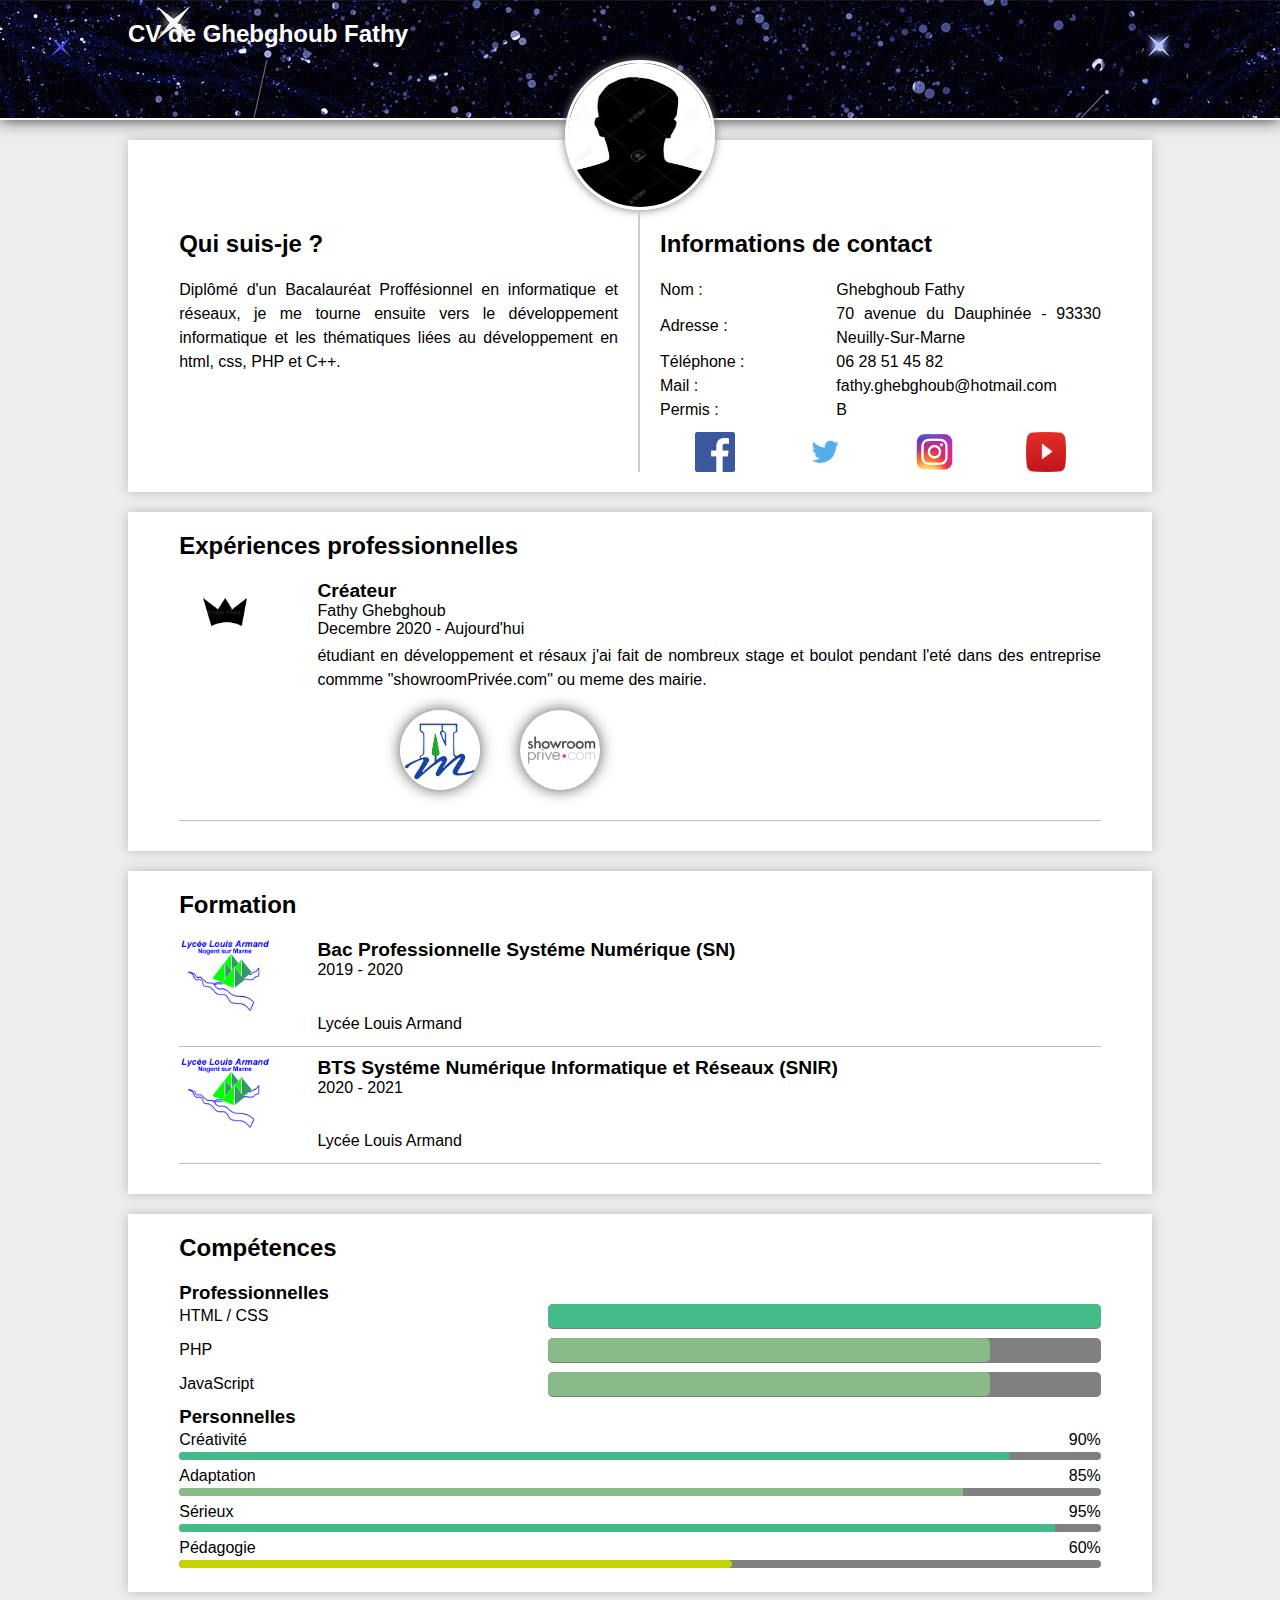
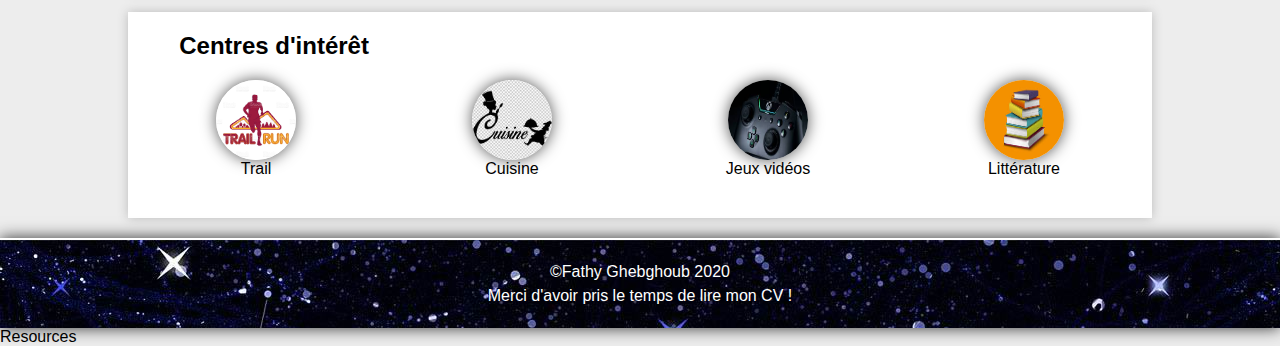
<file: index.html>
<html>
<head>
    <title>CV de Ghebghoub Fathy</title>
    <meta charset="utf-8">
    <meta name="viewport"
          content="width=device-width, initial-scale=1, user-scalable=no">
    <link rel="stylesheet" href="cv.css">
</head>
<body>
    <header>
        <h1>CV de Ghebghoub Fathy</h1>
    </header>
    
    <section>
        <div class="photo">
            <img src="images/photo_profil.jpg" alt="photo de profil">
        </div>
        <div class="prez">
            <h2>Qui suis-je ?</h2>
            <p>Diplômé d'un Bacalauréat Proffésionnel en informatique et réseaux, je me tourne ensuite vers le développement informatique et les
            thématiques liées au développement en html, css, PHP et C++.</p>
        </div>
        <div class="contact">
            <h2>Informations de contact</h2>
            <div class="contact-flex">
                <p>Nom : </p>
                <p>Ghebghoub Fathy</p>
            </div>
            <div class="contact-flex">
                <p>Adresse : </p>
                <p>70 avenue du Dauphinée - 93330 Neuilly-Sur-Marne</p>
            </div>
            <div class="contact-flex">
                <p>Téléphone :</p>
                <p>06 28 51 45 82</p>
            </div>
            <div class="contact-flex">
                <p>Mail : </p>
                <p><a href="mailto:fathy.ghebghoub@hotmail.com">fathy.ghebghoub@hotmail.com</a></p>
            </div>
            <div class="contact-flex">
                <p>Permis :</p>
                <p>B</p>
            </div>
            <div class="social">
                <a href="#"><img src="images/fb.png" alt="Logo Fb"></a>
                <a href="#"><img src="images/twitter.png" alt="Logo Tw"></a>
                <a href="#"><img src="images/insta.png" alt="Logo In"></a>
                <a href="#"><img src="images/ytb.png" alt="Logo Ytb"></a>
            </div>
        </div>
    </section>
    
    <section>
        <h2>Expériences professionnelles</h2>
        <div class="exp">
            <div class="exp-logo">
                <a href="#"><img src="images/createur.png" alt="Logo de Ghebghoub Fathy"></a>
            </div>
            <div class="exp-info">
                <h3>Créateur</h3>
                <h4> Fathy Ghebghoub</h4>
                <h4>Decembre 2020 - Aujourd'hui</h4>
            </div>
            <div class="exp-desc">
                <p>étudiant en développement et résaux j'ai fait de nombreux stage et boulot pendant l'eté dans des entreprise commme 
				"showroomPrivée.com" ou meme des mairie.</p>
				<br>
            </div>
			<div class="interet1">
                <a href="https://www.showroomprive.com/"><img  src="images/showroomprive.png" alt="Logo showroomPrivée"></a>
			
				<a href="https://www.neuillysurmarne.fr/"><img  src="images/neuilly.png" alt="Logo mairie"></a>
			</div>
        </div>
    </section>
    
    <section>
        <h2>Formation</h2>
        <div class="exp">
            <div class="exp-logo">
                <a href="#"><img src="images/lycee.png" alt="Logo lycée"></a>
            </div>
            <div class="exp-info">
                <h3> Bac Professionnelle Systéme Numérique (SN)</h3>
                <h4>2019 - 2020</h4>
            </div>
            <div class="exp-desc">
                <p>Lycée Louis Armand</p>
            </div>
        </div>
        <div class="exp">
            <div class="exp-logo">
                <a href="#"><img src="images/lycee.png" alt="Logo Lycée"></a>
            </div>
            <div class="exp-info">
                <h3> BTS Systéme Numérique Informatique et Réseaux (SNIR)</h3>
                <h4>2020 - 2021</h4>
            </div>
            <div class="exp-desc">
                <p>Lycée Louis Armand</p>
            </div>
        </div>
    </section>
    
    <section>
        <h2>Compétences</h2>
        <h3 class="h3gauche">Professionnelles</h3>
        <div class="comp">
            <p>HTML / CSS</p>
            <div class="conteneur-barre"><span class="barre c100"></span></div>
        </div>
        <div class="comp">
            <p>PHP </p>
            <div class="conteneur-barre"><span class="barre c80"></span></div>
        </div>
        <div class="comp">
            <p>JavaScript</p>
            <div class="conteneur-barre"><span class="barre c80"></span></div>
        </div>
        <h3 class="h3gauche">Personnelles</h3>
        <div class="comp2">
            <p>Créativité</p>
            <p>90%</p>
            <div class="conteneur-barre2"><span class="barre c90"></span></div>
        </div>
        <div class="comp2">
            <p>Adaptation</p>
            <p>85%</p>
            <div class="conteneur-barre2"><span class="barre c85"></span></div>
        </div>
        <div class="comp2">
            <p>Sérieux</p>
            <p>95%</p>
            <div class="conteneur-barre2"><span class="barre c95"></span></div>
        </div>
        <div class="comp2">
            <p>Pédagogie</p>
            <p>60%</p>
            <div class="conteneur-barre2"><span class="barre c60"></span></div>
        </div>
    </section>
    
    <section>
        <h2>Centres d'intérêt</h2>
        <figure class="interet">
            <img src="images/trail.png" alt="Trail">
            <figcaption>Trail</figcaption>
        </figure>
        <figure class="interet">
            <img src="images/cuisine.jpg" alt="Cuisine">
            <figcaption>Cuisine</figcaption>
        </figure>
        <figure class="interet">
            <img src="images/gaming.jpg" alt="Gaming">
            <figcaption>Jeux vidéos</figcaption>
        </figure>
        <figure class="interet">
            <img src="images/litterature.jpg" alt="Littérature">
            <figcaption>Littérature</figcaption>
        </figure>
    </section>
    
    <footer>
        <p><a href="#">©Fathy Ghebghoub</a> 2020</p>
        <p>Merci d'avoir pris le temps de lire mon CV !</p>
        
    </footer>
</body>
</html>



Resources
</file>
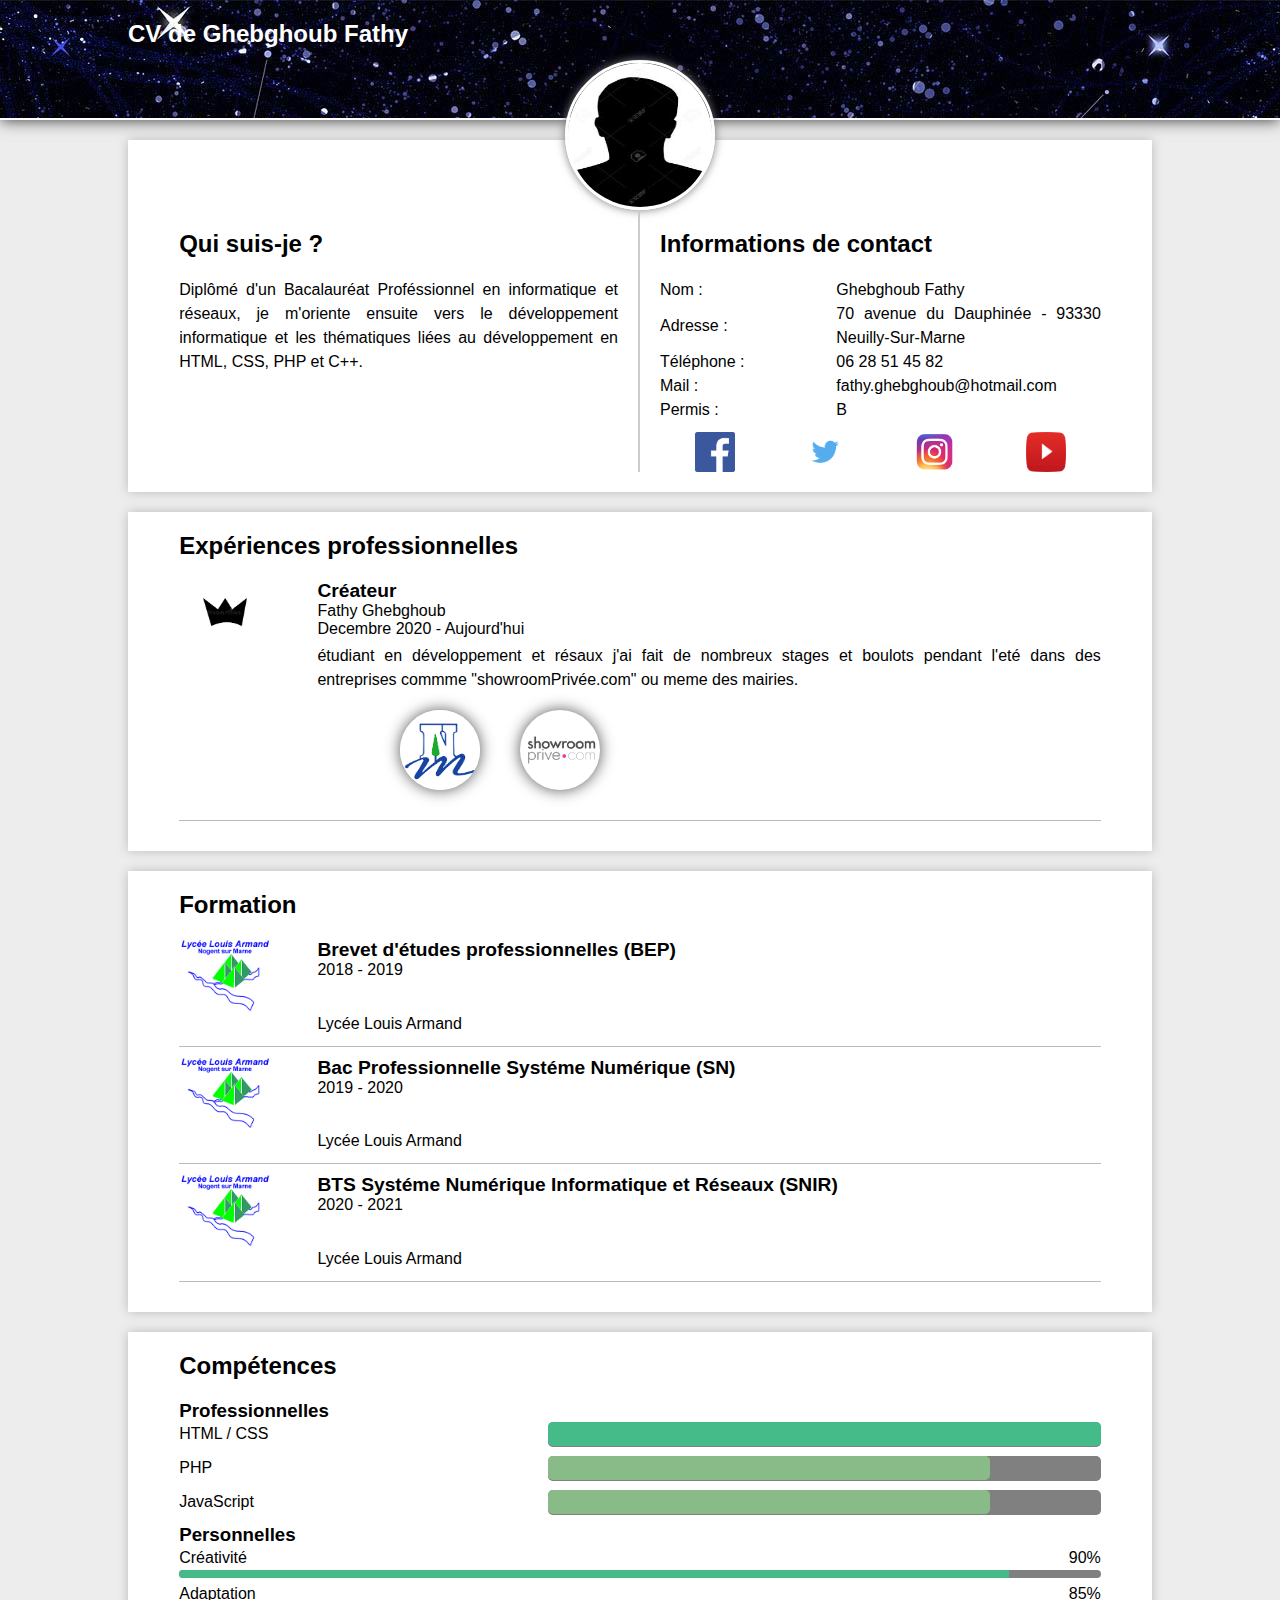
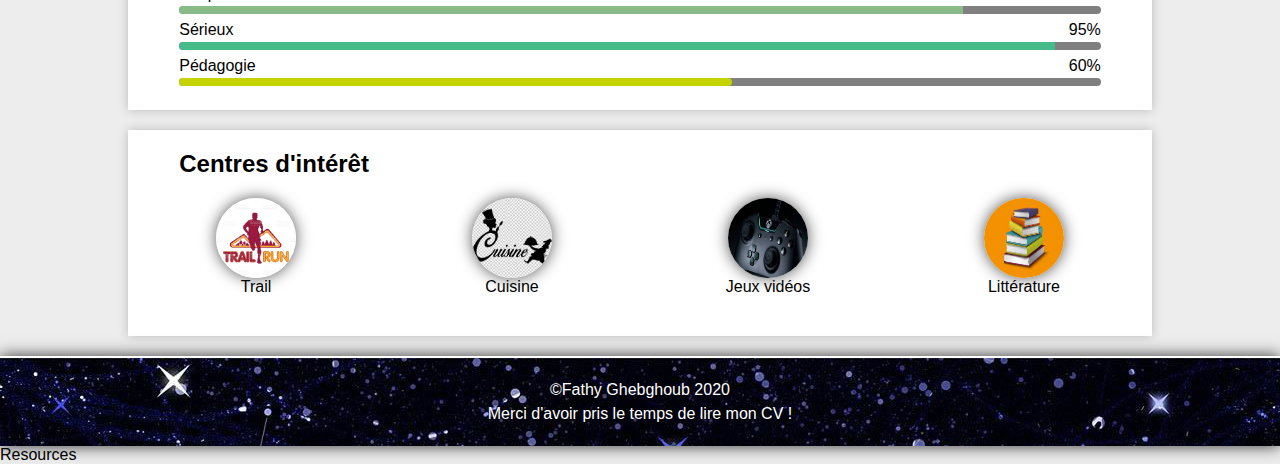
<file: cv.html>
<html>
<head>
    <title>CV de Ghebghoub Fathy</title>
    <meta charset="utf-8">
    <meta name="viewport"
          content="width=device-width, initial-scale=1, user-scalable=no">
    <link rel="stylesheet" href="cv.css">
</head>
<body>
    <header>
        <h1>CV de Ghebghoub Fathy</h1>
    </header>
    
    <section>
        <div class="photo">
            <img src="images/photo_profil.jpg" alt="photo de profil">
        </div>
        <div class="prez">
            <h2>Qui suis-je ?</h2>
            <p>Diplômé d'un Bacalauréat Proféssionnel en informatique et réseaux, je m'oriente ensuite vers le développement informatique et les
            thématiques liées au développement en HTML, CSS, PHP et C++.</p>
        </div>
        <div class="contact">
            <h2>Informations de contact</h2>
            <div class="contact-flex">
                <p>Nom : </p>
                <p>Ghebghoub Fathy</p>
            </div>
            <div class="contact-flex">
                <p>Adresse : </p>
                <p>70 avenue du Dauphinée - 93330 Neuilly-Sur-Marne</p>
            </div>
            <div class="contact-flex">
                <p>Téléphone :</p>
                <p>06 28 51 45 82</p>
            </div>
            <div class="contact-flex">
                <p>Mail : </p>
                <p><a href="mailto:fathy.ghebghoub@hotmail.com">fathy.ghebghoub@hotmail.com</a></p>
            </div>
            <div class="contact-flex">
                <p>Permis :</p>
                <p>B</p>
            </div>
            <div class="social">
                <a href="#"><img src="images/fb.png" alt="Logo Fb"></a>
                <a href="#"><img src="images/twitter.png" alt="Logo Tw"></a>
                <a href="#"><img src="images/insta.png" alt="Logo In"></a>
                <a href="#"><img src="images/ytb.png" alt="Logo Ytb"></a>
            </div>
        </div>
    </section>
    
    <section>
        <h2>Expériences professionnelles</h2>
        <div class="exp">
            <div class="exp-logo">
                <a href="#"><img src="images/createur.png" alt="Logo de Ghebghoub Fathy"></a>
            </div>
            <div class="exp-info">
                <h3>Créateur</h3>
                <h4> Fathy Ghebghoub</h4>
                <h4>Decembre 2020 - Aujourd'hui</h4>
            </div>
            <div class="exp-desc">
                <p>étudiant en développement et résaux j'ai fait de nombreux stages et boulots pendant l'eté dans des entreprises commme 
				"showroomPrivée.com" ou meme des mairies.</p>
				<br>
            </div>
			<div class="interet1">
                <a href="https://www.showroomprive.com/"><img  src="images/showroomprive.png" alt="Logo showroomPrivée"></a>
			
				<a href="https://www.neuillysurmarne.fr/"><img  src="images/neuilly.png" alt="Logo mairie"></a>
			</div>
        </div>
    </section>
    
    <section>
        <h2>Formation</h2>
		<div class="exp">
            <div class="exp-logo">
                <a href="#"><img src="images/lycee.png" alt="Logo lycée"></a>
            </div>
            <div class="exp-info">
                <h3> Brevet d'études professionnelles (BEP)</h3>
                <h4>2018 - 2019</h4>
            </div>
            <div class="exp-desc">
                <p>Lycée Louis Armand</p>
            </div>
        </div>
        <div class="exp">
            <div class="exp-logo">
                <a href="#"><img src="images/lycee.png" alt="Logo lycée"></a>
            </div>
            <div class="exp-info">
                <h3> Bac Professionnelle Systéme Numérique (SN)</h3>
                <h4>2019 - 2020</h4>
            </div>
            <div class="exp-desc">
                <p>Lycée Louis Armand</p>
            </div>
        </div>
        <div class="exp">
            <div class="exp-logo">
                <a href="#"><img src="images/lycee.png" alt="Logo Lycée"></a>
            </div>
            <div class="exp-info">
                <h3> BTS Systéme Numérique Informatique et Réseaux (SNIR)</h3>
                <h4>2020 - 2021</h4>
            </div>
            <div class="exp-desc">
                <p>Lycée Louis Armand</p>
            </div>
        </div>
    </section>
    
    <section>
        <h2>Compétences</h2>
        <h3 class="h3gauche">Professionnelles</h3>
        <div class="comp">
            <p>HTML / CSS</p>
            <div class="conteneur-barre"><span class="barre c100"></span></div>
        </div>
        <div class="comp">
            <p>PHP </p>
            <div class="conteneur-barre"><span class="barre c80"></span></div>
        </div>
        <div class="comp">
            <p>JavaScript</p>
            <div class="conteneur-barre"><span class="barre c80"></span></div>
        </div>
        <h3 class="h3gauche">Personnelles</h3>
        <div class="comp2">
            <p>Créativité</p>
            <p>90%</p>
            <div class="conteneur-barre2"><span class="barre c90"></span></div>
        </div>
        <div class="comp2">
            <p>Adaptation</p>
            <p>85%</p>
            <div class="conteneur-barre2"><span class="barre c85"></span></div>
        </div>
        <div class="comp2">
            <p>Sérieux</p>
            <p>95%</p>
            <div class="conteneur-barre2"><span class="barre c95"></span></div>
        </div>
        <div class="comp2">
            <p>Pédagogie</p>
            <p>60%</p>
            <div class="conteneur-barre2"><span class="barre c60"></span></div>
        </div>
    </section>
    
    <section>
        <h2>Centres d'intérêt</h2>
        <figure class="interet">
            <img src="images/trail.png" alt="Trail">
            <figcaption>Trail</figcaption>
        </figure>
        <figure class="interet">
            <img src="images/cuisine.jpg" alt="Cuisine">
            <figcaption>Cuisine</figcaption>
        </figure>
        <figure class="interet">
            <img src="images/gaming.jpg" alt="Gaming">
            <figcaption>Jeux vidéos</figcaption>
        </figure>
        <figure class="interet">
            <img src="images/litterature.jpg" alt="Littérature">
            <figcaption>Littérature</figcaption>
        </figure>
    </section>
    
    <footer>
        <p><a href="#">©Fathy Ghebghoub</a> 2020</p>
        <p>Merci d'avoir pris le temps de lire mon CV !</p>
        
    </footer>
</body>
</html>



Resources
</file>
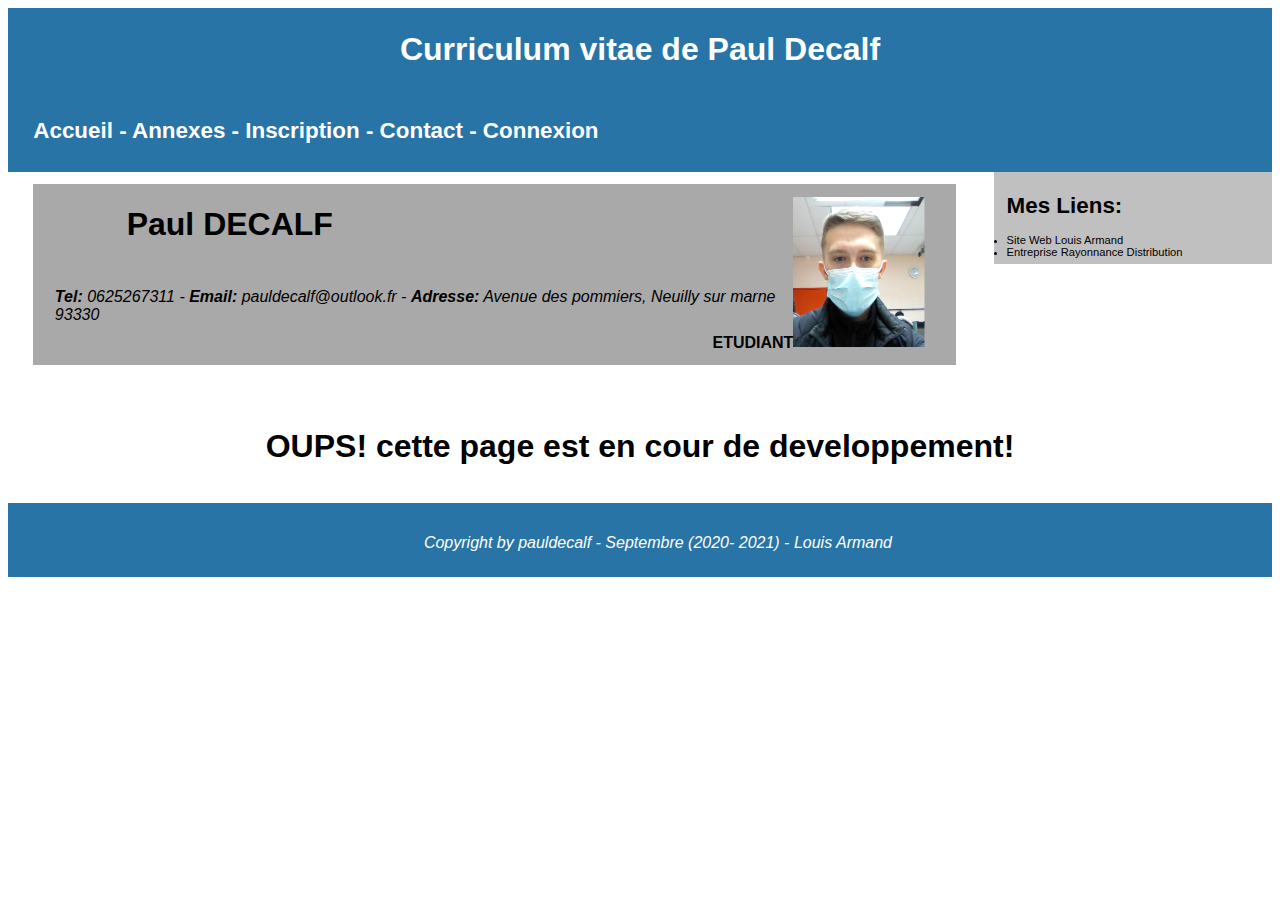
<file: dev.html>
<!DOCTYPE html>
<html>
	<head>		
		<meta charset="utf-8" />
		<title>curriculum vitae - Paul Decalf</title>
		<meta name="viewport" content="width=device-width, initial-scale=1">
  
		<link rel="stylesheet" type="text/css" href="./css/cv.css">
	</head>		
	
	<!-- Debut du code HTML Visible -->
	
		<body>
		
		<header class="fond_bleu">
			<h1>Curriculum vitae de Paul Decalf</h1>
		</header>
		
		<nav class="fond_bleu">
			<h1><a href="#">Accueil</a> - <a target="_blank" href="dev.html">Annexes</a> - <a target="_blank" href="dev.html">Inscription</a> - <a target="_blank" href="dev.html">Contact</a> - <a target="_blank" href="dev.html">Connexion</a></h1>
		</nav>
		
		<aside>
			<h1>Mes Liens:</h1>
			<li><a target="_blank" href="https://www.larmand.fr/">Site Web Louis Armand</a></li>
			<li><a target="_blank" href="https://www.rayonnance-distribution.fr/">Entreprise Rayonnance Distribution</a></li>
		</aside>
		
		<section>
		<img id="images" src="./images/paul.png" alt="Photo de profile">
		
			<h1 class="text"> Paul DECALF </h1>
			<h1 class="coordonnées"><b>Tel:</b> 0625267311 - <b>Email:</b> pauldecalf@outlook.fr - <b>Adresse:</b> Avenue des pommiers, Neuilly sur marne 93330</h1>
			<p class="status"> ETUDIANT </p>
		</section>
		
					
		<h1><center> OUPS! cette page est en cour de developpement!	</center></h1>		
					
					
					
					
			
		<footer class="fond_bleu police">
			<p>Copyright by pauldecalf - Septembre (2020- 2021) - Louis Armand</p>
		</footer>
		
		</body>
		
</html>
</file>
<file: cv.css>
/*STYLES GENERAUX*/
*{
    font-family: Avenir, sans-serif;
    padding: 0px;
    margin: 0px;
    text-align: justify;
    box-sizing: border-box;
}
body{
    background: #ededed;
}
p{
    font-size: 1em;
    line-height: 1.5em;
}
a{
    text-decoration: none;
    color: #000;
}

/*HEADER & FOOTER*/
header, footer{
    width: 100%;
    padding: 20px 0px;
    background: url("images/galaxie.jpg") #4f4f4f;
    box-shadow: 0px 0px 15px #333;
}
header{
    border-bottom: 2px solid #fff;
    height: 120px;
}
header h1{
    color: white;
    font-size: 1.5em;
    width: 90%;
    margin: 0 auto;
}

footer{
    border-top: 2px solid #fff;
}
footer p{
    width: 90%;
    margin: 0 auto;
    color: #fff;
    text-align: center;
}
footer a{
    color: #fff;
}

/*SECTIONS*/
section{
    display: flex; 
    flex-flow: row wrap;
    justify-content: center;
    width: 100%;
    padding-bottom: 20px;
    margin: 20px auto;
    box-shadow: 0px 0px 10px #bbb;
    background-color: #fff;
}

section h2{
    margin: 20px 0;
    width: 90%;
}
section > div{
    width: 90%;
}

/*SECTION INFOS*/
.photo{
    text-align: center;
}
.photo img{
    width: 150px;
    height: 150px;
    border: 3px solid #fff;
    box-shadow: 0px 0px 10px #777;
    border-radius: 50%;
    margin-top: -80px;
}
.prez{
    border-bottom: 2px dashed #ccc;
}
.prez a{
    display: block;
    text-align: center;
    padding: 10px;
    margin: 10px auto 30px auto;
    color: #fff;
    background-color: #EA0;
    box-shadow: 0px 0px 10px #ccc;
    border-radius: 5px;
}
.contact-flex{
    display: flex;
    flex-flow: row wrap;
    align-items: center;
}
.contact-flex p:first-child{
    flex: 0 0 40%;
}
.contact-flex p:last-child{
    flex: 0 0 60%;
}
.social{
    display: flex;
    justify-content: space-around;
    margin: 10px auto 0px auto;
}
.social img{
    width: 40px;
    height: 40px;
}


/*SECTION EXP ET FORMATION*/
.exp{
    display: flex;
    flex-flow: row wrap;
    border-bottom: 1px solid #bbb;
    padding-bottom: 10px;
    margin-bottom: 10px;
}
.exp-info{
    display: flex;
    flex-flow: column wrap;
}
.exp-logo{
    flex: 0 0 25%;
    max-width: 100px;
}
.exp-info{
    flex: 0 0 70%;
    margin-left: auto;
}
.exp img{
    width: 100%;
}
.exp h3{
    font-size:  1.2em;
}
.exp h4{
    font-size:  1em;
    font-weight: normal;
}

/*SECTION COMPETENCES*/
.h3gauche{
    width: 90%;
}
.comp{
    display:flex;
    flex-flow: row wrap;
    margin-bottom: 10px;
}
.comp p{
    flex: 0 0 40%;
}
.conteneur-barre{
    flex: 0 0 60%;
    border-radius: 5px;
    background-color: grey;
    border-bottom: 1px ridge grey;
}
.barre{
    display: block;
    height: 100%;
    border-top-left-radius: 5px;
    border-bottom-left-radius: 5px;
}
.c60{
    width: 60%;
    background-color: #C4D400;
    border-radius: 5px;
}
.c80{
    width: 80%;
    background-color: #8B8;
    border-radius: 5px;
}
.c85{
    width: 85%;
    background-color: #8B8;
}
.c90{
    width: 90%;
    background-color: #4B8;
}
.c95{
    width: 95%;
    background-color: #4B8;
}
.c100{
    width: 100%;
    background-color: #4B8;
    border-radius: 5px;
}
.comp2{
    display: flex;
    flex-flow: row wrap;
    justify-content: space-between;
}
.conteneur-barre2{
    flex: 0 0 100%;
    height: 0.5em;
    margin-bottom: 0.25em;
    border-radius: 5px;
    background-color: grey;
}

/*SECTION INTERETS*/
.interet{
    flex: 0 1 50%;
    display: flex;
    flex-flow: column wrap;
    align-items: center;
    margin-bottom: 20px;
}
.interet img{
    width: 80px;
    height: 80px;
    border-radius: 50%;
    box-shadow: 0px 0px 15px #555;
}

.interet1{
    flex: 0 0 50%;
    display: flex;
    flex-flow: row-reverse nowrap;
    
    margin-bottom: 20px;
}
.interet1 img{
    width: 80px;
    height: 80px;
    margin-right: 40px;
    border-radius: 50%;
    box-shadow: 0px 0px 15px #555;
}











/*VERSION BUREAU DU CV*/
@media screen and (min-width: 980px){
    section{
        width: 80%;
        box-shadow: 0px 0px 10px #bbb;
    }
    a:hover{
        color: #EA0;
    }
    header h1{
        width: 80%;
    }
    .prez, .contact{
        flex: 0 0 45%;
    }
    .prez{
        border-bottom: none;
        border-right: 2px solid #ccc;
        padding-right: 20px;
        margin-left: auto;
    }
    .contact{
        padding-left: 20px;
        margin-right: auto;
    }
    .prez a{
        border: 2px solid transparent;
    }
    .prez a:hover{
        color: #f28835;
        background-color: #fff;
        border: 2px solid #f28835;
        box-shadow: 0px 0px 20px #666;
    }
    .exp-logo{
        flex: 0 0 10%;
    }
    .exp-info, .exp-desc{
        flex: 0 0 85%;
        margin-left: auto;
    }
    .interet{
        flex: 0 1 25%;
    }
}
</file>
<file: css/cv.css>
header {
		padding: 0.1%;
		}
		
	header h1{
		font-size: 2em;
		text-align: center;	
		color: white;
		}	
		
	footer{
		padding:1%;	
		margin: 3%  0% 0% 0%; 	
			
		}
		
	footer p
		{
		padding: 1%;
		text-align: center;		
		font-size: 1em;
		color: white;
			
		}
		
	aside
		{
		padding:0.5% 1%;
		float: right;
		width: 20%;
		background-color: #C0C0C0;
		font-size: 0.7em;
		}
		
	nav {
		
		padding:1% 2%;
		font-size: 0.7em;
		color: white;
		}
		
		 
	body {
		font-family:arial, sans-serif;
		}
		 
	section {
		background-color: #A9A9A9;
		padding: 1%;
		margin: 1%  25% 5% 2%;
		 }
		 
	p{
		margin: 0.5%  0.1% 0% 3%; 
		}
	table
		{
		margin: 1.5%  3% 1.5% 5%; 
		border-collapse: collapse;
		
		}
	td
		{
		border-right: 1px solid gray;
		padding: 5px;
		
		}
		th {
			border-right: 1px solid gray;
		border-bottom: 1px solid gray;	
		}
		
		 
	.text{
		font-size: 2em;
		margin: 1%  25% 5% 9%; 
		 }
	.coordonnées{

		font-size: 1em;
		position: relative;
		top: 1%; left: 1%;
		font-weight: normal;
		font-style: italic;
		 }
		 
		 .date{
			 font-weight: bold;
			 color: #3F3F3F;
		 }
		 
	#images {

		width: 150px;
		height: 150px;
		padding: 0%;
		margin: 0%;
		float: right;
		}

    .status {
		
		font-weight: bold;
		text-align: right;
		top:29%;
		width:94.4%;

}
	.skype {
		padding: 0.5%;
		margin: 2%;
		text-align: right;
		position:absolute;
		top:50%;
		width:62%;	
		font-style: italic;
}
	.linkdin {
		padding: 0.5%;
		margin: 2%;
		text-align: right;
		position:absolute;
		top:53%;
		width:62%;	
		font-style: italic;
		}
	.twitter {
		padding: 0.5%;
		margin: 2%;
		text-align: right;
		position:absolute;
		top:56%;
		width:62%;	
		font-style: italic;
		}
		
		 
	.formationsright{
		font-size: 1em;
		margin: 1%  2% 1% 3%; 
		text-align: right;
		position:absolute;
		top:65%;
		width:62%
		 } 
	.langue{
		font-size: 1.2em;
		margin: 1%  2% 1% 3%; 
		text-align: right;
		position:absolute;
		top:72%;
		width:62%
		 }
	.langueang{
		font-size: 1.2em;
		margin: 1%  2% 1% 3%; 
		text-align: right;
		position:absolute;
		top:74%;
		width:62%
		} 
		 
	.pro{
		margin: 0.4%  0.1% 0% 3%; 
		font-weight: bold;
		font-size: 1.1em;	
		}
	.loisirs{
		margin: 0.5%  0.1% 0% 3%; 
		list-style-type: decimal;
		font-style: italic;
		}
		
		#loisirs{
		margin: 0.5%  0.1% 0% 3%; 
		display:inline;
		font-style: italic;
		}
		
	.lieu {
		font-size: 0.8em;	
		}
		
	.fond_bleu{
		background-color: #2874a6;
		color: white;
		}

		.police
		{
			font-family:Tw cen MT, sans-serif;
			font-style: italic;
		}
		.gris{
		background-color: silver;

		}
		nav a {
			color: white;
			text-decoration: none;
		}
		aside a { 
		text-decoration: none;
		color: black;
		}
</file>
